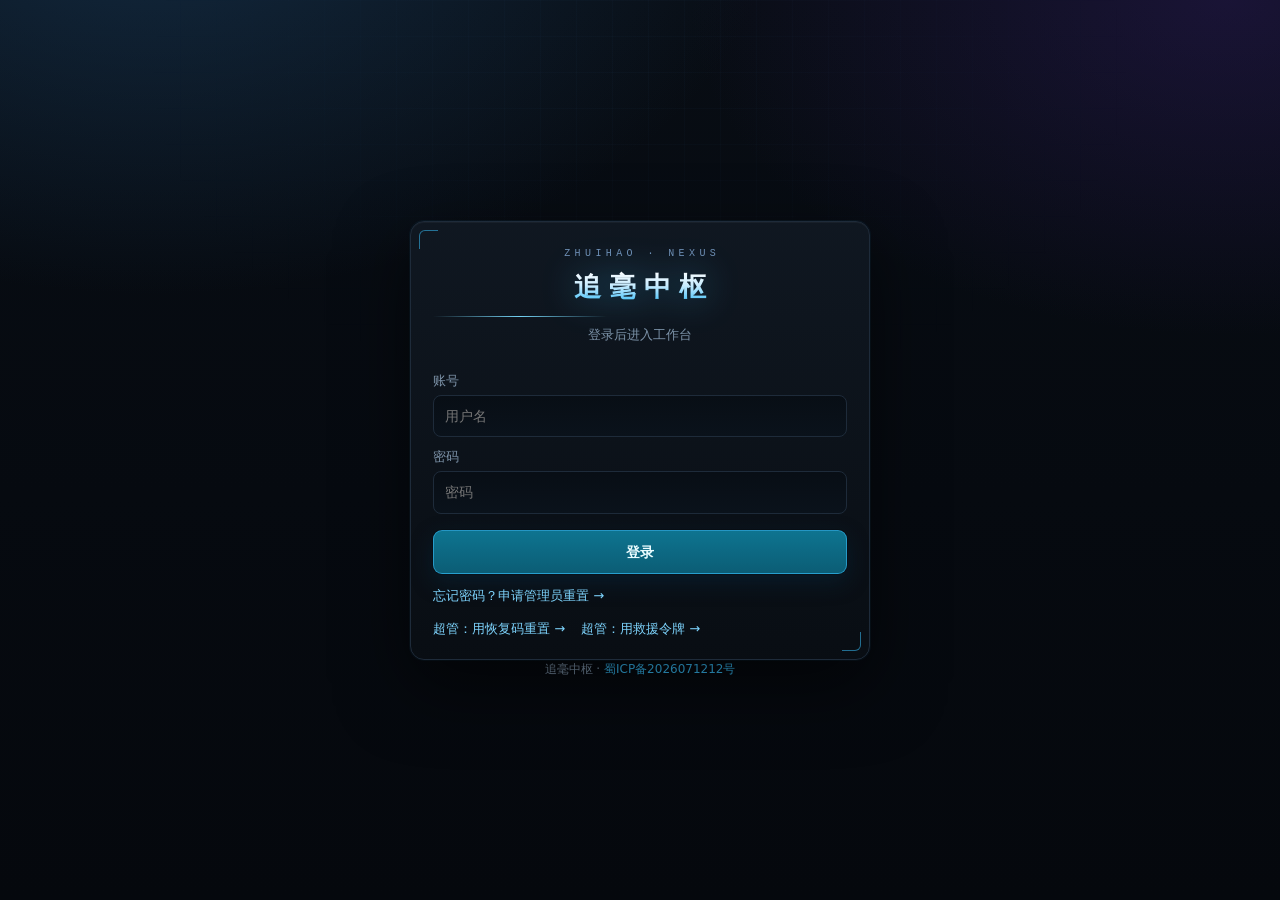
<file: static/login.html>
<!doctype html><html lang="zh-CN"><head>
<meta charset="utf-8"><meta name="viewport" content="width=device-width,initial-scale=1">
<title>追毫中枢</title>
<style>
html{color-scheme:dark}
:root{--bg:#070b11;--card:#0d141d;--line:#1e2b3a;--ink:#dbe8f6;--dim:#7d93a9;--acc:#38bdf8;--ok:#34d399;--bad:#f87171;--warn:#fbbf24}
*{box-sizing:border-box}
body{margin:0;min-height:100vh;color:var(--ink);
background:
  radial-gradient(1000px 620px at 12% -10%, rgba(27,64,98,.55), transparent 62%),
  radial-gradient(900px 560px at 96% 0%, rgba(58,32,116,.35), transparent 60%),
  linear-gradient(180deg,#080d14 0%,#060a10 55%,#05080d 100%);
background-attachment:fixed;
 font:14px/1.6 "Microsoft YaHei",system-ui,sans-serif;display:flex;align-items:center;justify-content:center;padding:28px}
/* 背景细网格：不用图片，压低透明度只做氛围 */
body::before{content:"";position:fixed;inset:0;pointer-events:none;opacity:.5;
 background-image:linear-gradient(rgba(96,150,210,.07) 1px,transparent 1px),linear-gradient(90deg,rgba(96,150,210,.07) 1px,transparent 1px);
 background-size:36px 36px;
 -webkit-mask-image:radial-gradient(680px 460px at 50% 8%,#000 0%,transparent 78%);
 mask-image:radial-gradient(680px 460px at 50% 8%,#000 0%,transparent 78%)}
.shell{width:min(460px,100%);display:block}
/* 品牌区：科技感标题（纯 CSS，不引外链字体/图片） */
.brand{position:relative;padding:2px 0 16px;text-align:center}
.brand::before,.brand::after{content:none}
.card{position:relative}
.card::before,.card::after{content:"";position:absolute;width:18px;height:18px;border:1px solid rgba(56,189,248,.55);pointer-events:none;z-index:2}
.card::before{left:8px;top:8px;border-right:0;border-bottom:0;border-radius:6px 0 0 0}
.card::after{right:8px;bottom:8px;border-left:0;border-top:0;border-radius:0 0 6px 0}
.brand-k{font-size:10px;letter-spacing:.44em;text-indent:.44em;color:#6f8fb5;font-family:Consolas,"Courier New",monospace;text-transform:uppercase}
.brand h1{margin:8px 0 0;font-size:27px;line-height:1.25;font-weight:700;letter-spacing:.3em;text-indent:.3em;
 background:linear-gradient(180deg,#ffffff 0%,#c9ecff 45%,#38bdf8 100%);-webkit-background-clip:text;background-clip:text;
 color:transparent;filter:drop-shadow(0 0 18px rgba(56,189,248,.45))}
.brand-bar{height:1px;margin:12px 0 8px;border-radius:1px;
 background-image:linear-gradient(90deg,transparent 0%,rgba(120,220,255,.95) 50%,transparent 100%);
 background-size:42% 100%;background-repeat:no-repeat;animation:brandScan 3.8s linear infinite}
@keyframes brandScan{0%{background-position:-45% 0}100%{background-position:145% 0}}
@media(prefers-reduced-motion:reduce){.brand-bar{animation:none;background-image:linear-gradient(90deg,transparent,rgba(150,210,255,.75),transparent)}}
.brand .sub{margin:0}
.card{background:linear-gradient(180deg, rgba(16,24,34,.97), rgba(9,14,20,.97));border:1px solid var(--line);border-radius:14px;padding:22px 22px 18px;
 box-shadow:0 26px 70px rgba(0,0,0,.55), 0 0 0 1px rgba(56,189,248,.06), inset 0 1px 0 rgba(255,255,255,.04)}
h1{margin:0 0 4px;font-size:19px;letter-spacing:.5px}
h2{margin:0 0 14px;font-size:15px;color:var(--dim);font-weight:500}
.sub{color:var(--dim);font-size:12.5px;margin:0 0 16px}
label{display:block;font-size:12.5px;color:var(--dim);margin:10px 0 4px}
label b{color:var(--bad);font-weight:500}
input{width:100%;padding:9px 11px;border-radius:8px;border:1px solid var(--line);
 background:linear-gradient(180deg,#080e15,#0a121b);color:var(--ink);font:inherit;outline:none;
 transition:border-color .15s, box-shadow .15s}
input:focus{border-color:rgba(56,189,248,.7);box-shadow:0 0 0 2px rgba(56,189,248,.16), 0 0 20px rgba(56,189,248,.10)}
.row{display:grid;grid-template-columns:1fr 1fr;gap:10px}
.btn{display:inline-flex;align-items:center;justify-content:center;gap:6px;width:100%;padding:10px 14px;margin-top:16px;
 border-radius:9px;border:1px solid rgba(56,189,248,.6);color:#eafcff;font:inherit;font-weight:600;cursor:pointer;
 background:linear-gradient(180deg,#0e7490,#0b5d75);
 box-shadow:0 0 0 1px rgba(0,0,0,.25), 0 8px 22px rgba(8,47,73,.4);
 transition:box-shadow .16s, filter .16s}
.btn:hover{filter:brightness(1.08);box-shadow:0 0 0 1px rgba(56,189,248,.5), 0 0 24px rgba(56,189,248,.28)}
.btn:disabled{opacity:.55;cursor:not-allowed}
.btn.ghost{background:rgba(56,189,248,.05);border-color:rgba(56,189,248,.24);color:#b6d4e8;font-weight:500}
.btn.ok{background:linear-gradient(180deg,#0f766e,#0b5f59);border-color:rgba(52,211,153,.55);color:#e7fff8}
.tabs{display:flex;gap:4px;background:#080e15;border:1px solid var(--line);border-radius:10px;padding:4px;margin-bottom:16px}
.tabs button{flex:1;padding:8px;border:0;border-radius:7px;background:transparent;color:var(--dim);font:inherit;cursor:pointer}
.tabs button.on{background:linear-gradient(180deg, rgba(14,116,144,.35), rgba(56,189,248,.10));
 border:1px solid rgba(56,189,248,.45);color:#eafaff;box-shadow:0 0 18px rgba(56,189,248,.16)}
.hint{font-size:12px;color:var(--dim);margin-top:10px}
.msg{margin-top:12px;font-size:12.5px;padding:9px 11px;border-radius:8px;display:none}
.msg.show{display:block}
.msg.bad{background:rgba(226,86,74,.13);border:1px solid rgba(226,86,74,.45);color:#ffb4ad}
.msg.ok{background:rgba(55,178,106,.13);border:1px solid rgba(55,178,106,.45);color:#a8e6c0}
.msg.warn{background:rgba(224,169,59,.12);border:1px solid rgba(224,169,59,.45);color:#f0d39a}
.step2{display:none}
.step2.on{display:block}
code{background:#080e15;border:1px solid var(--line);padding:1px 6px;border-radius:6px;color:#9fe4ff}
.foot{grid-column:1/-1;text-align:center;color:var(--dim);font-size:12px}
.foot a{color:var(--acc);text-decoration:none}
a{color:#7dd3fc;text-decoration:none;border-bottom:1px solid transparent;transition:border-color .15s}
a:hover{border-bottom-color:rgba(56,189,248,.8)}
</style></head>
<body>
<div class="shell">
  <div class="card">
    <div class="brand">
      <div class="brand-k">ZHUIHAO · NEXUS</div>
      <h1>追毫中枢</h1>
      <div class="brand-bar"></div>
      <p class="sub">登录后进入工作台</p>
    </div>

    <label>账号</label>
    <input id="lgUser" autocomplete="username" placeholder="用户名">
    <label>密码</label>
    <input id="lgPwd" type="password" autocomplete="current-password" placeholder="密码">
    <button class="btn" id="lgGo">登录</button>
    <div id="lgMsg" class="msg"></div>

    <div style="margin-top:10px"><a href="#" id="forgotLink" style="font-size:13px">忘记密码？申请管理员重置 →</a></div>
    <div id="forgotBox" style="display:none;margin-top:10px">
      <label>账号</label><input id="fgUser" placeholder="要重置的用户名">
      <label>联系方式</label><input id="fgContact" placeholder="手机号 / 邮箱，方便管理员核实">
      <label>说明（可选）</label><input id="fgReason" placeholder="例如：密码忘了 / 换手机了">
      <button class="btn" id="fgSend">提交申请</button>
      <div class="hint">管理员批准后会给一个临时密码，登录后请立即改密。</div>
      <div id="fgMsg" class="msg"></div>
    </div>

    <div style="margin-top:12px;display:flex;gap:16px;flex-wrap:wrap">
      <a href="#" id="rcLink" style="font-size:13px">超管：用恢复码重置 →</a>
      <a href="#" id="rsLink" style="font-size:13px">超管：用救援令牌 →</a>
    </div>

    <div id="rcBox" style="display:none;margin-top:10px">
      <label>账号</label><input id="rcUser" placeholder="超级管理员用户名">
      <label>恢复码</label><input id="rcCode" placeholder="LGLR-XXXX-XXXX（一次性）">
      <label>新密码</label><input id="rcPwd" type="password" placeholder="至少 8 位，含字母和数字">
      <button class="btn ok" id="rcGo">用恢复码重置</button>
      <div class="hint">用掉一个码后，其余 9 个会一起作废；成功后所有设备需要重新登录。</div>
      <div id="rcMsg" class="msg"></div>
    </div>

    <div id="rsBox" style="display:none;margin-top:10px">
      <label>账号</label><input id="rsUser" placeholder="超级管理员用户名">
      <label>救援令牌</label><input id="rsTok" placeholder="服务器生成，10 分钟内有效">
      <label>新密码</label><input id="rsPwd" type="password" placeholder="至少 8 位，含字母和数字">
      <button class="btn ok" id="rsGo">用令牌重置</button>
      <div class="hint">服务器执行 <code>python3 deploy/reset_pw.py --token 账号</code> 得到令牌。</div>
      <div id="rsMsg" class="msg"></div>
    </div>

  </div>

  <div class="foot">追毫中枢 · <a href="https://beian.miit.gov.cn/" target="_blank" rel="noopener noreferrer">蜀ICP备2026071212号</a></div>
</div>

<script>
const $ = (s) => document.querySelector(s);
function show(el, text, kind) { if (!el) return; el.textContent = text; el.className = 'msg ' + (kind || 'bad') + ' show'; }
function nextUrl() {
  const q = new URLSearchParams(location.search);
  const n = q.get('next');
  return (n && n.charAt(0) === '/') ? n : '/index.html';
}
async function doLogin() {
  const u = $('#lgUser').value.trim(), p = $('#lgPwd').value, box = $('#lgMsg');
  if (!u || !p) return show(box, '账号和密码都要填');
  try {
    const r = await fetch('/api/login', {
      method: 'POST', headers: { 'Content-Type': 'application/json' },
      body: JSON.stringify({ username: u, password: p })
    });
    const j = await r.json().catch(() => ({}));
    if (!r.ok || !j.ok) return show(box, j.error || ('登录失败 ' + r.status));
    localStorage.setItem('ft_token', j.token);
    location.replace(nextUrl());
  } catch (e) { show(box, '网络错误：' + e.message); }
}
$('#lgGo').onclick = doLogin;
$('#lgPwd').addEventListener('keydown', (e) => { if (e.key === 'Enter') doLogin(); });
$('#lgUser').addEventListener('keydown', (e) => { if (e.key === 'Enter') $('#lgPwd').focus(); });

$('#forgotLink').onclick = (ev) => {
  ev.preventDefault();
  const b = $('#forgotBox');
  b.style.display = (b.style.display === 'none' || !b.style.display) ? '' : 'none';
};
$('#fgSend').onclick = async () => {
  const box = $('#fgMsg');
  const body = {
    username: $('#fgUser').value.trim(),
    contact: $('#fgContact').value.trim(),
    reason: $('#fgReason').value.trim()
  };
  if (!body.username || !body.contact) return show(box, '账号和联系方式都要填');
  try {
    const r = await fetch('/api/pwd/request', {
      method: 'POST', headers: { 'Content-Type': 'application/json' },
      body: JSON.stringify(body)
    });
    const j = await r.json().catch(() => ({}));
    if (r.ok && j.ok) show(box, '已提交，等管理员处理；批准后请用临时密码登录并立即改密。', 'ok');
    else show(box, j.error || ('提交失败 ' + r.status));
  } catch (e) { show(box, '提交失败：' + e.message); }
};
function toggle(id) {
  const b = $(id);
  b.style.display = (b.style.display === 'none' || !b.style.display) ? '' : 'none';
}
$('#rcLink').onclick = (ev) => { ev.preventDefault(); toggle('#rcBox'); };
$('#rsLink').onclick = (ev) => { ev.preventDefault(); toggle('#rsBox'); };

async function postJson(url, body, box) {
  try {
    const r = await fetch(url, {
      method: 'POST', headers: { 'Content-Type': 'application/json' },
      body: JSON.stringify(body)
    });
    const j = await r.json().catch(() => ({}));
    return { ok: r.ok && j.ok, msg: j.error || ('失败 ' + r.status) };
  } catch (e) { return { ok: false, msg: '网络错误：' + e.message }; }
}
$('#rcGo').onclick = async () => {
  const box = $('#rcMsg');
  const body = { username: $('#rcUser').value.trim(), code: $('#rcCode').value.trim(), pwd: $('#rcPwd').value };
  if (!body.username || !body.code || !body.pwd) return show(box, '账号、恢复码、新密码都要填');
  const r = await postJson('/api/rc/reset', body, box);
  if (r.ok) show(box, '已重置，请用新密码登录（其余恢复码已作废）。', 'ok');
  else show(box, r.msg);
};
$('#rsGo').onclick = async () => {
  const box = $('#rsMsg');
  const body = { username: $('#rsUser').value.trim(), token: $('#rsTok').value.trim(), pwd: $('#rsPwd').value };
  if (!body.username || !body.token || !body.pwd) return show(box, '账号、令牌、新密码都要填');
  const r = await postJson('/api/rescue/reset', body, box);
  if (r.ok) show(box, '已重置，请用新密码登录。', 'ok');
  else show(box, r.msg);
};

(function () {
  const t = sessionStorage.getItem('ft_flash');
  if (t) { sessionStorage.removeItem('ft_flash'); show($('#lgMsg'), t, 'bad'); }
})();
</script>
</body></html>
</file>
